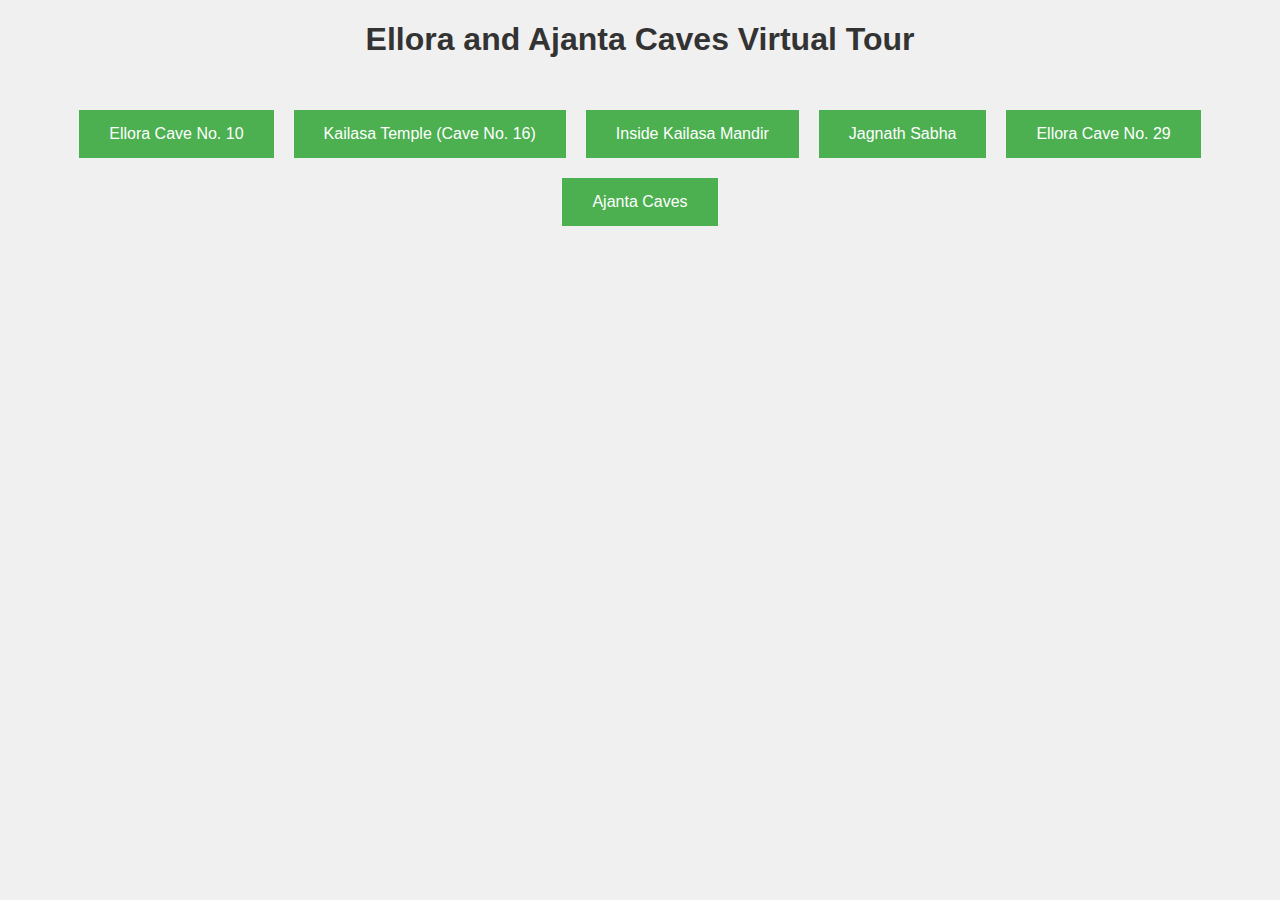
<file: Ajanta_vellore.html>
<!DOCTYPE html>
<html lang="en">
<head>
    <meta charset="UTF-8">
    <meta name="viewport" content="width=device-width, initial-scale=1.0">
    <title>Ellora and Ajanta Caves Virtual Tour</title>
    <style>
        body {
            font-family: Arial, sans-serif;
            background-color: #f0f0f0;
            display: flex;
            flex-direction: column;
            align-items: center;
            margin: 0;
        }
        h1 {
            color: #333;
        }
        .button-container {
            display: flex;
            flex-wrap: wrap;
            justify-content: center;
            margin: 20px 0;
        }
        .button-container button {
            background-color: #4CAF50;
            border: none;
            color: white;
            padding: 15px 30px;
            text-align: center;
            text-decoration: none;
            display: inline-block;
            font-size: 16px;
            margin: 10px;
            cursor: pointer;
            transition: background-color 0.3s;
        }
        .button-container button:hover {
            background-color: #45a049;
        }
        .iframe-container {
            display: none;
            position: fixed;
            top: 0;
            left: 0;
            width: 100%;
            height: 100%;
            background-color: rgba(0, 0, 0, 0.8);
            justify-content: center;
            align-items: center;
            flex-direction: column;
        }
        .iframe-container iframe {
            width: 80%;
            height: 80%;
            border: none;
        }
        .iframe-container audio {
            margin-top: 20px;
        }
        .exit-button {
            position: absolute;
            top: 10px;
            left: 10px;
            background-color: #FF0000;
            border: none;
            color: white;
            padding: 10px 20px;
            font-size: 16px;
            cursor: pointer;
            transition: background-color 0.3s;
        }
        .exit-button:hover {
            background-color: #cc0000;
        }
    </style>
</head>
<body>
    <h1>Ellora and Ajanta Caves Virtual Tour</h1>
    <div class="button-container">
        <button onclick="showTour('ellora cave no. 10')">Ellora Cave No. 10</button>
        <button onclick="showTour('kailasa temple')">Kailasa Temple (Cave No. 16)</button>
        <button onclick="showTour('inside kailas mandir')">Inside Kailasa Mandir</button>
        <button onclick="showTour('jagnath sabha')">Jagnath Sabha</button>
        <button onclick="showTour('ellora 29')">Ellora Cave No. 29</button>
        <button onclick="showTour('ajanta caves')">Ajanta Caves</button>
    </div>
    <div class="iframe-container" id="tourContainer">
        <button class="exit-button" onclick="exitTour()">Exit</button>
        <iframe id="tourFrame"></iframe>
        <audio controls id="tourAudio">
            Your browser does not support the audio element.
        </audio>
    </div>

    <script>
        const tourLinks = {
            'ellora cave no. 10': 'https://www.google.com/maps/embed?pb=!4v1720812881105!6m8!1m7!1s9JDmY5eB5iyZ6a2UkYez0w!2m2!1d20.0233823999802!2d75.17933856602!3f57.65662699322077!4f-3.2643655084013687!5f0.7820865974627469',
            'kailasa temple': 'https://www.google.com/maps/embed?pb=!4v1720812982717!6m8!1m7!1s6oViT6yXhtcAAAGu4uHiSw!2m2!1d20.02372596441449!2d75.17904496118751!3f302.11238834160093!4f26.826956752192572!5f0.7820865974627469',
            'inside kailas mandir': 'https://www.google.com/maps/embed?pb=!4v1720813272946!6m8!1m7!1si3uOsi1i7bkAAAGu4rN4EA!2m2!1d20.02378351707963!2d75.17946051743763!3f107.55879785067745!4f-15.482539915636167!5f0.7820865974627469',
            'jagnath sabha': 'https://www.google.com/maps/embed?pb=!4v1720813523338!6m8!1m7!1slb8I6Cy5c5sAAAGu4rA89g!2m2!1d20.03297974159871!2d75.17374394137244!3f90.6609712286776!4f4.395043623292125!5f0.7820865974627469',
            'ellora 29': 'https://www.google.com/maps/embed?pb=!4v1720813607761!6m8!1m7!1sGZ5m6o0uPFzzK2w1na0GVA!2m2!1d20.02868143531188!2d75.17665570715371!3f49.38606461896319!4f10.700074104006063!5f0.7820865974627469',
            'ajanta caves': 'https://www.google.com/maps/embed?pb=!4v1720813896226!6m8!1m7!1sHCk4dl3QeHLrJ33JzfFtZQ!2m2!1d20.55251884855398!2d75.70207589765059!3f320.5778931577002!4f-22.55984611699344!5f0.7820865974627469'
        };

        const audioFiles = {
            'ellora cave no. 10': 'ellora_cave_10.mp3',
            'kailasa temple': 'kailas_temple_ellora.mp3',
            'inside kailas mandir': 'inside_kailas_mandir_ellora.mp3',
            'jagnath sabha': 'jagnath_sabha.mp3',
            'ellora 29': 'cave_no_29.mp3',
            'ajanta caves': 'ajanta_caves.mp3'
        };

        function showTour(place) {
            const tourContainer = document.getElementById('tourContainer');
            const tourFrame = document.getElementById('tourFrame');
            const tourAudio = document.getElementById('tourAudio');

            tourFrame.src = tourLinks[place];
            tourAudio.src = audioFiles[place];
            tourContainer.style.display = 'flex';
        }

        function exitTour() {
            const tourContainer = document.getElementById('tourContainer');
            tourContainer.style.display = 'none';
            
            const tourFrame = document.getElementById('tourFrame');
            tourFrame.src = '';
            
            const tourAudio = document.getElementById('tourAudio');
            tourAudio.pause();
        }
    </script>
</body>
</html>
</file>
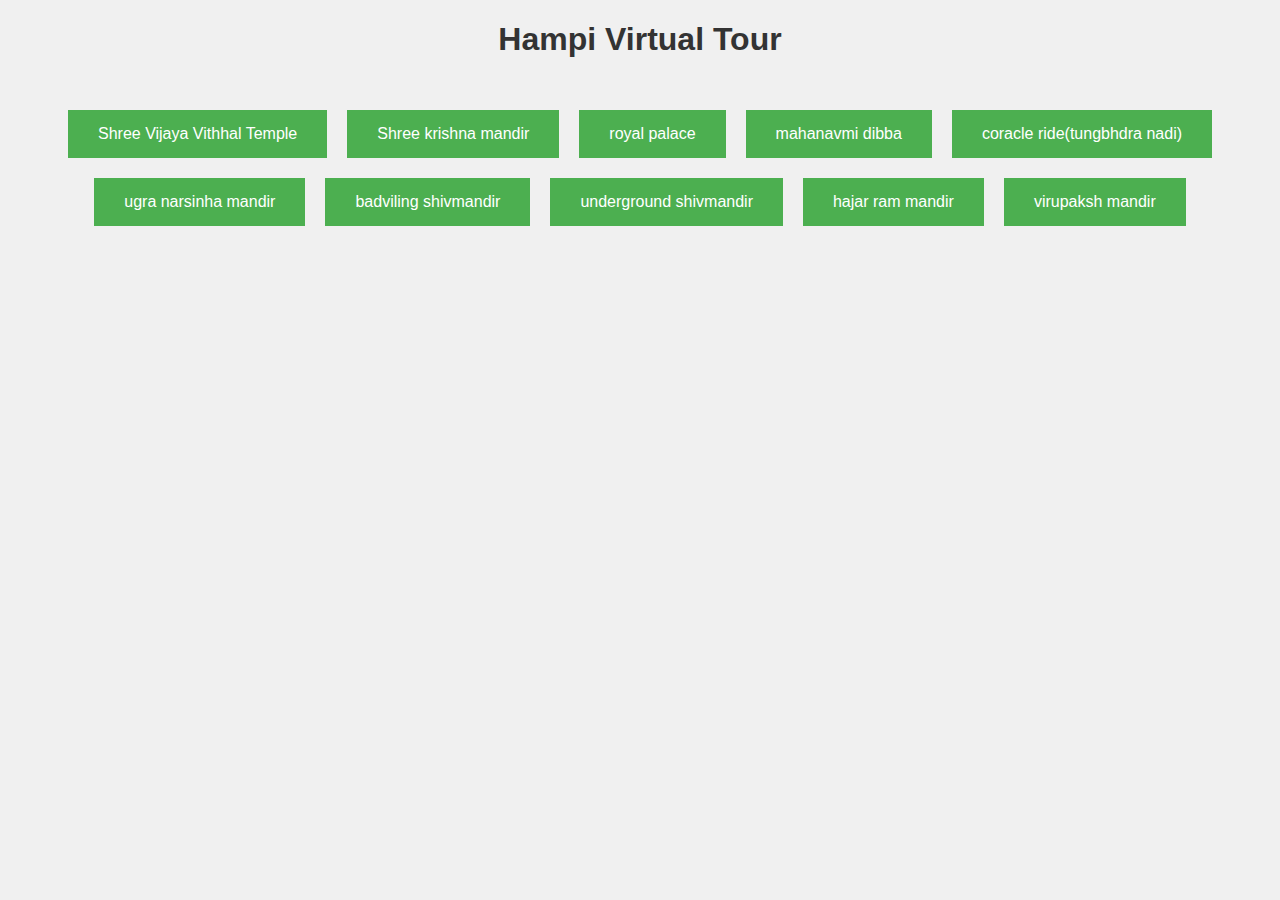
<file: hampi.html>
<!DOCTYPE html>
<html lang="en">
<head>
    <meta charset="UTF-8">
    <meta name="viewport" content="width=device-width, initial-scale=1.0">
    <title>Hmapi Virtual Tour</title>
    <style>
        body {
            font-family: Arial, sans-serif;
            background-color: #f0f0f0;
            display: flex;
            flex-direction: column;
            align-items: center;
            margin: 0;
        }
        h1 {
            color: #333;
        }
        .button-container {
            display: flex;
            flex-wrap: wrap;
            justify-content: center;
            margin: 20px 0;
        }
        .button-container button {
            background-color: #4CAF50;
            border: none;
            color: white;
            padding: 15px 30px;
            text-align: center;
            text-decoration: none;
            display: inline-block;
            font-size: 16px;
            margin: 10px;
            cursor: pointer;
            transition: background-color 0.3s;
        }
        .button-container button:hover {
            background-color: #45a049;
        }
        .iframe-container {
            display: none;
            position: fixed;
            top: 0;
            left: 0;
            width: 100%;
            height: 100%;
            background-color: rgba(0, 0, 0, 0.8);
            justify-content: center;
            align-items: center;
            flex-direction: column;
        }
        .iframe-container iframe {
            width: 80%;
            height: 80%;
            border: none;
        }
        .iframe-container audio {
            margin-top: 20px;
        }
        .exit-button {
            position: absolute;
            top: 10px;
            left: 10px;
            background-color: #FF0000;
            border: none;
            color: white;
            padding: 10px 20px;
            font-size: 16px;
            cursor: pointer;
            transition: background-color 0.3s;
        }
        .exit-button:hover {
            background-color: #cc0000;
        }
    </style>
</head>
<body>
    <h1>Hampi Virtual Tour</h1>
    <div class="button-container">
        <button onclick="showTour('Shree Vijaya Vithhal Temple')">Shree Vijaya Vithhal Temple</button>
        <button onclick="showTour('Shree krishna mandir')"> Shree krishna mandir</button>
        <button onclick="showTour('royal palace')">royal palace</button>
        <button onclick="showTour('mahanavmi dibba')">mahanavmi dibba</button>
        <button onclick="showTour('coracle ride(tungbhdra nadi)')">coracle ride(tungbhdra nadi)</button>
        <button onclick="showTour('ugra narsinha mandir')">ugra narsinha mandir</button>
        <button onclick="showTour('badviling shivmandir')">badviling shivmandir</button>
        <button onclick="showTour('underground shivmandir')">underground shivmandir</button>
        <button onclick="showTour('hajar ram mandir')">hajar ram mandir</button>
        <button onclick="showTour('virupaksh mandir')">virupaksh mandir</button>
    </div>
    <div class="iframe-container" id="tourContainer">
        <button class="exit-button" onclick="exitTour()">Exit</button>
        <iframe id="tourFrame"></iframe>
        <audio controls id="tourAudio">
            Your browser does not support the audio element.
        </audio>
    </div>

    <script>
        const tourLinks = {
            'Shree Vijaya Vithhal Temple': 'https://www.google.com/maps/embed?pb=!4v1720524343849!6m8!1m7!1sg_05_8hKUQEGfphcWS2fLA!2m2!1d15.34214007211682!2d76.47582890487821!3f28.512331026946015!4f4.275394428838609!5f0.7820865974627469',
            'Shree krishna mandir': 'https://www.google.com/maps/embed?pb=!4v1720524451330!6m8!1m7!1sW76idosgKL8ote-xzaWu9A!2m2!1d15.33019760145736!2d76.46055935491654!3f336.63283431066515!4f-6.43979551617447!5f0.7820865974627469',
            'royal palace': 'https://www.google.com/maps/embed?pb=!4v1720524646440!6m8!1m7!1s3oQ0g9xg1e2TbEUsc7p9Vw!2m2!1d15.31582948317829!2d76.4705280737744!3f53.45049317878541!4f-1.0693759835111223!5f0.7820865974627469',
            'mahanavmi dibba': 'https://www.google.com/maps/embed?pb=!4v1720524840079!6m8!1m7!1sOyxjl8lMoGmQlu2Q3ZJK8A!2m2!1d15.31589498999491!2d76.47099305507481!3f314.79810304770365!4f-1.820223758854894!5f0.7820865974627469',
            'coracle ride(tungbhdra nadi)': 'https://www.google.com/maps/embed?pb=!4v1720526281307!6m8!1m7!1stsyN1zhgbLsregf7H7S9pg!2m2!1d15.33601592828727!2d76.46784169917026!3f11.868113338735771!4f-13.444951721389586!5f0.7820865974627469',
            'ugra narsinha mandir': 'https://www.google.com/maps/embed?pb=!4v1720526631355!6m8!1m7!1sHrd7TZx6DHdyzHx9XxQ2eg!2m2!1d15.32909636632649!2d76.45904762580545!3f278.42792181880907!4f4.5078125890365754!5f0.7820865974627469',
            'badviling shivmandir': 'https://www.google.com/maps/embed?pb=!4v1720526735083!6m8!1m7!1sKjEhvAJg8c2ccc208s9qgw!2m2!1d15.32926878513996!2d76.45916651140067!3f269.69712459255425!4f-12.007334300183288!5f0.7820865974627469',
            'underground shivmandir': 'https://www.google.com/maps/embed?pb=!4v1720526978243!6m8!1m7!1sWHYlY4NhPRUf_a0i7eeh0g!2m2!1d15.31788780705291!2d76.46411824280392!3f165.64381942232887!4f-22.594975336871983!5f0.7820865974627469',
            'hajar ram mandir': 'https://www.google.com/maps/embed?pb=!4v1720527102618!6m8!1m7!1sUeGIL2q1SpQMiD0Fz-5x-A!2m2!1d15.31773887291836!2d76.4689514583676!3f349.58223545063595!4f-7.51187642603108!5f0.7820865974627469',
            'virupaksh mandir': 'https://www.google.com/maps/embed?pb=!4v1720527312513!6m8!1m7!1s-vEMwDGtB2nlOAIJfqI3Mw!2m2!1d15.33506363764305!2d76.45872235093225!3f184.49017836191095!4f0!5f0.7820865974627469'
            
        };

        const audioFiles = {
            'Shree Vijaya Vithhal Temple': 'Vithhal_temple.mp3',
            'Shree krishna mandir': 'krishna_mandir.mp3',
            'royal palace': 'royal_palace.mp3',
            'mahanavmi dibba': 'mahanavami_dibba.mp3',
            'coracle ride(tungbhdra nadi)': 'coracle_ride.mp3',
            'ugra narsinha mandir': 'ugra_narsimha_hampi.mp3',
            'badviling shivmandir': 'badviling_shivmandir.mp3',
            'underground shivmandir': 'underground_shiva_mandir.mp3',
            'hajar ram mandir': 'hazara_ram_mandir.mp3',
            'virupaksh mandir': 'virupaksh_mandir.mp3'

        };

        function showTour(place) {
            const tourContainer = document.getElementById('tourContainer');
            const tourFrame = document.getElementById('tourFrame');
            const tourAudio = document.getElementById('tourAudio');

            tourFrame.src = tourLinks[place];
            tourAudio.src = audioFiles[place];
            tourContainer.style.display = 'flex';
        }

        function exitTour() {
            const tourContainer = document.getElementById('tourContainer');
            tourContainer.style.display = 'none';
            
            const tourFrame = document.getElementById('tourFrame');
            tourFrame.src = '';
            
            const tourAudio = document.getElementById('tourAudio');
            tourAudio.pause();
        }
    </script>
</body>
</html>
</file>
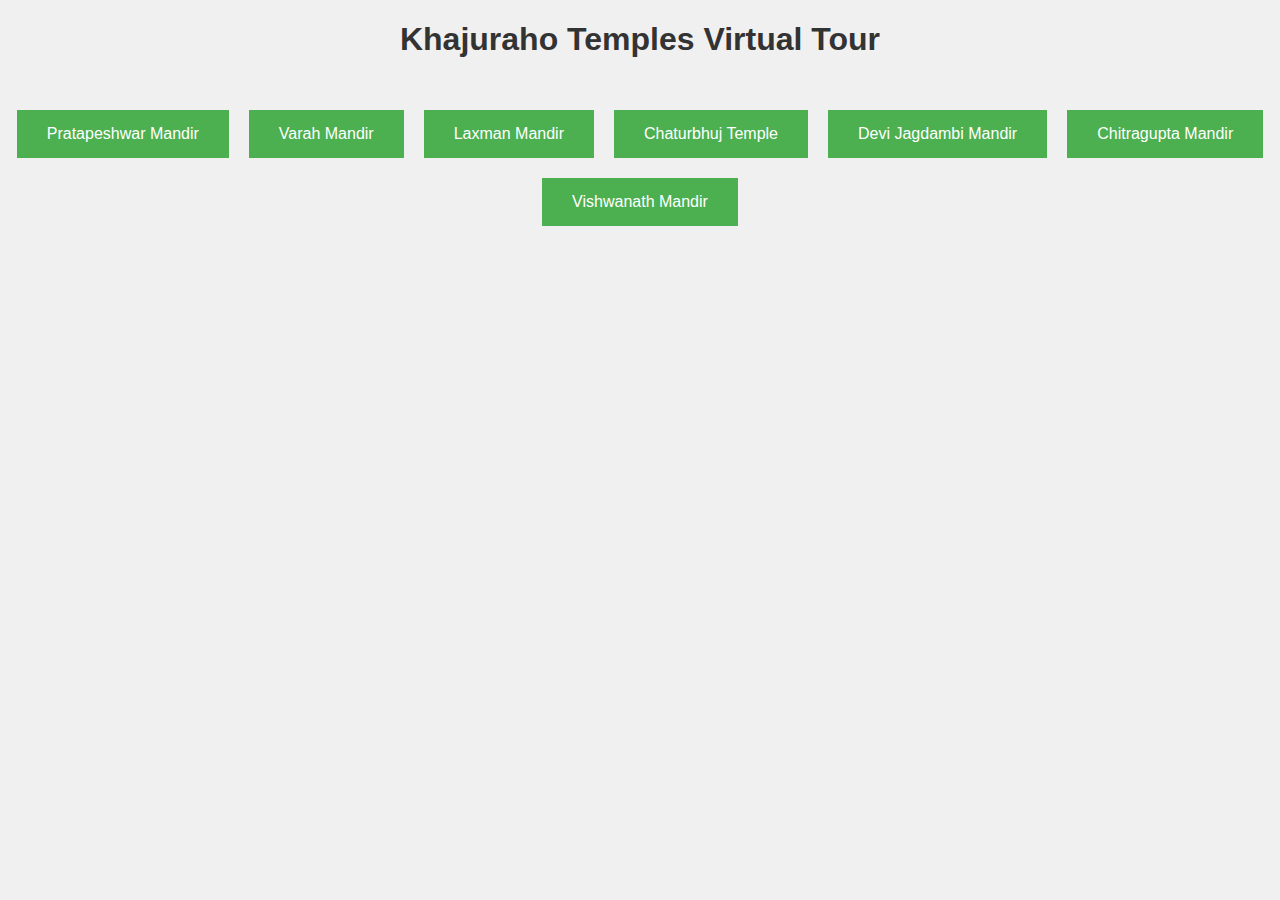
<file: khajuraho.html>
<!DOCTYPE html>
<html lang="en">
<head>
    <meta charset="UTF-8">
    <meta name="viewport" content="width=device-width, initial-scale=1.0">
    <title>Khajuraho Temples Virtual Tour</title>
    <style>
        body {
            font-family: Arial, sans-serif;
            background-color: #f0f0f0;
            display: flex;
            flex-direction: column;
            align-items: center;
            margin: 0;
        }
        h1 {
            color: #333;
        }
        .button-container {
            display: flex;
            flex-wrap: wrap;
            justify-content: center;
            margin: 20px 0;
        }
        .button-container button {
            background-color: #4CAF50;
            border: none;
            color: white;
            padding: 15px 30px;
            text-align: center;
            text-decoration: none;
            display: inline-block;
            font-size: 16px;
            margin: 10px;
            cursor: pointer;
            transition: background-color 0.3s;
        }
        .button-container button:hover {
            background-color: #45a049;
        }
        .iframe-container {
            display: none;
            position: fixed;
            top: 0;
            left: 0;
            width: 100%;
            height: 100%;
            background-color: rgba(0, 0, 0, 0.8);
            justify-content: center;
            align-items: center;
            flex-direction: column;
        }
        .iframe-container iframe {
            width: 80%;
            height: 80%;
            border: none;
        }
        .iframe-container audio {
            margin-top: 20px;
        }
        .exit-button {
            position: absolute;
            top: 10px;
            left: 10px;
            background-color: #FF0000;
            border: none;
            color: white;
            padding: 10px 20px;
            font-size: 16px;
            cursor: pointer;
            transition: background-color 0.3s;
        }
        .exit-button:hover {
            background-color: #cc0000;
        }
    </style>
</head>
<body>
    <h1>Khajuraho Temples Virtual Tour</h1>
    <div class="button-container">
        <button onclick="showTour('pratapeshwar mandir')">Pratapeshwar Mandir</button>
        <button onclick="showTour('varah mandir')">Varah Mandir</button>
        <button onclick="showTour('laxman mandir')">Laxman Mandir</button>
        <button onclick="showTour('chaturbhuj temple')">Chaturbhuj Temple</button>
        <button onclick="showTour('devi jagdambi mandir')">Devi Jagdambi Mandir</button>
        <button onclick="showTour('chitragupta mandir')">Chitragupta Mandir</button>
        <button onclick="showTour('vishwanath mandir')">Vishwanath Mandir</button>
    </div>
    <div class="iframe-container" id="tourContainer">
        <button class="exit-button" onclick="exitTour()">Exit</button>
        <iframe id="tourFrame"></iframe>
        <audio controls id="tourAudio">
            Your browser does not support the audio element.
        </audio>
    </div>

    <script>
        const tourLinks = {
            'pratapeshwar mandir': 'https://www.google.com/maps/embed?pb=!4v1720814462342!6m8!1m7!1snxwhIDJt8gcChcE4Ev6NTw!2m2!1d24.85295263920627!2d79.92255039123637!3f255.5398755992448!4f-6.162205731919357!5f0.7820865974627469',
            'varah mandir': 'https://www.google.com/maps/embed?pb=!4v1720814579069!6m8!1m7!1sWgP2F-BZAnLQuVo872zZRg!2m2!1d24.85213941712803!2d79.92219422404838!3f88.64327124118616!4f-24.3523366546803!5f0.7820865974627469',
            'laxman mandir': 'https://www.google.com/maps/embed?pb=!4v1720814770084!6m8!1m7!1sNoWjemR5misiH5A1YVFj9w!2m2!1d24.85318032826246!2d79.9195203759337!3f144.8393326976468!4f31.457223887798364!5f0.7820865974627469',
            'chaturbhuj temple': 'https://www.google.com/maps/embed?pb=!4v1720814997739!6m8!1m7!1sNaS5jFCrTO7fws9LxTCpfw!2m2!1d24.8252018623661!2d79.93099512094176!3f64.1393036098577!4f2.773210296895286!5f0.7820865974627469',
            'devi jagdambi mandir': 'https://www.google.com/maps/embed?pb=!4v1720815174623!6m8!1m7!1srMHQ8hgXWUsixw1664ck1w!2m2!1d24.85327837977578!2d79.91976992990578!3f351.0453487764383!4f9.26409994048646!5f0.7820865974627469',
            'chitragupta mandir': 'https://www.google.com/maps/embed?pb=!4v1720815336431!6m8!1m7!1sCAoSLEFGMVFpcE85YWVYdEJ4MnNMSWxLMnVYWDBZSDdhdmdHcDdsYmRUNlFvaHA5!2m2!1d24.85435537339501!2d79.91999297096618!3f310.75517239016824!4f1.3029616945311204!5f0.4000000000000002',
            'vishwanath mandir': 'https://www.google.com/maps/embed?pb=!4v1720815421665!6m8!1m7!1sEjkfo6SgR9tZN-OitsQ3Nw!2m2!1d24.85346076405895!2d79.92271923480894!3f130.9470087489355!4f8.608513748575533!5f0.7820865974627469'
        };

        const audioFiles = {
            'pratapeshwar mandir': 'pratapeshwar_mandir_khajuraho.mp3',
            'varah mandir': 'varah_mandir.mp3',
            'laxman mandir': 'laxman_mandir_khajuraho.mp3',
            'chaturbhuj temple': 'chaturbhuj_temple_khajuraho.mp3',
            'devi jagdambi mandir': 'devi_jagdambi_mandir.mp3',
            'chitragupta mandir': 'chitragupta_mandir_khajuraho.mp3',
            'vishwanath mandir': 'vishwanath_temple_khajuraho.mp3'
        };

        function showTour(place) {
            const tourContainer = document.getElementById('tourContainer');
            const tourFrame = document.getElementById('tourFrame');
            const tourAudio = document.getElementById('tourAudio');

            tourFrame.src = tourLinks[place];
            tourAudio.src = audioFiles[place];
            tourContainer.style.display = 'flex';
        }

        function exitTour() {
            const tourContainer = document.getElementById('tourContainer');
            tourContainer.style.display = 'none';
            
            const tourFrame = document.getElementById('tourFrame');
            tourFrame.src = '';
            
            const tourAudio = document.getElementById('tourAudio');
            tourAudio.pause();
        }
    </script>
</body>
</html>
</file>
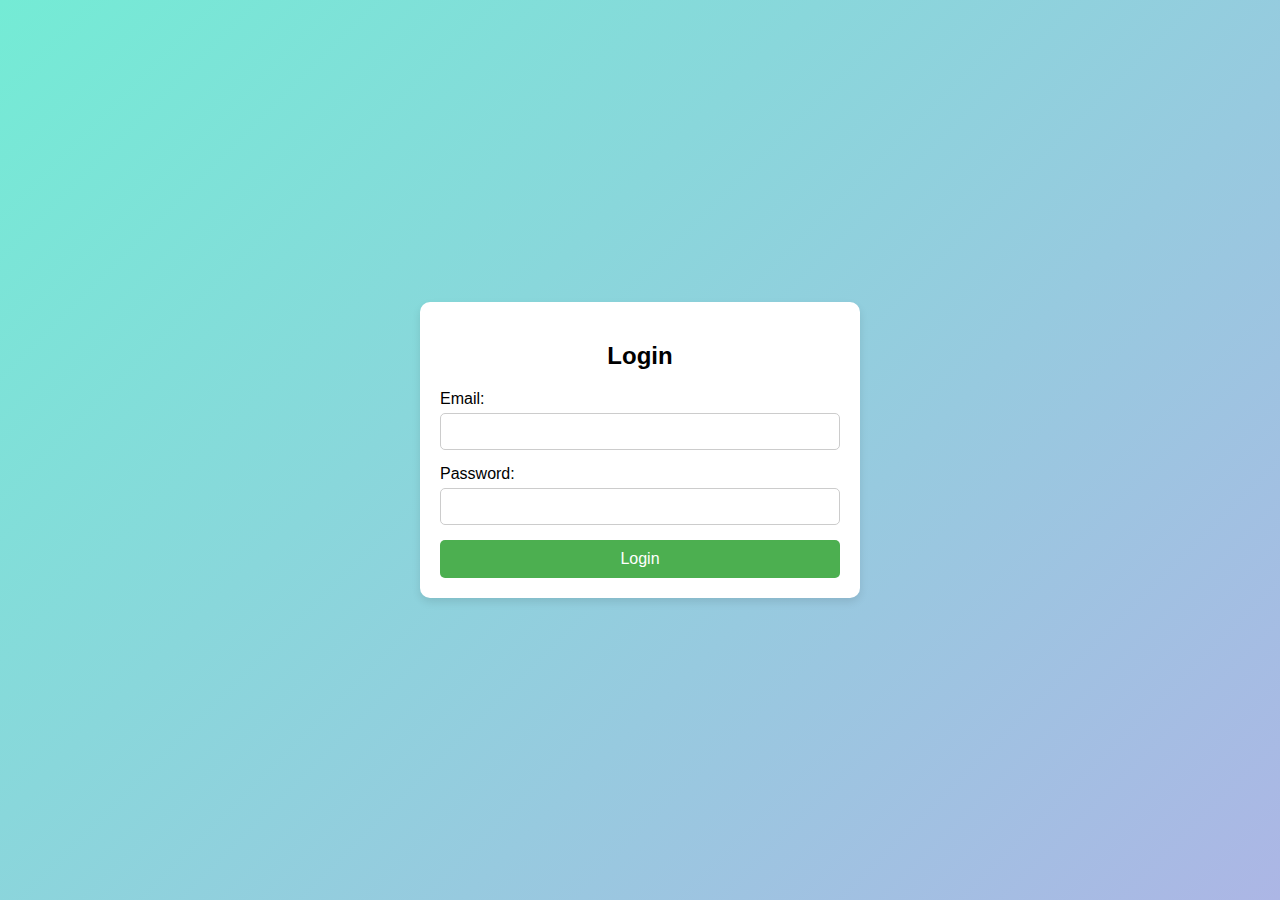
<file: login.html>
<!DOCTYPE html>
<html lang="en">
<head>
    <meta charset="UTF-8">
    <meta name="viewport" content="width=device-width, initial-scale=1.0">
    <title>Login</title>
    <link rel="stylesheet" href="login.css">
</head>
<body>
    <div class="login-container">
        <form class="login-form" id="loginForm" onsubmit="return validateForm()">
            <h2>Login</h2>
            <label for="email">Email:</label>
            <input type="email" id="email" name="email" required>
            <label for="password">Password:</label>
            <input type="password" id="password" name="password" required>
            <button type="submit">Login</button>
        </form>
    </div>
    <script>
        function validateForm() {
            var email = document.getElementById('email').value;
            var password = document.getElementById('password').value;
            
            if (email === "" || password === "") {
                alert("Email and Password must be filled out");
                return false;
            } else {
                window.location.href = 'home.html';
                return false; // Prevent form submission to keep the page from refreshing
            }
        }
    </script>
</body>
</html>
</file>
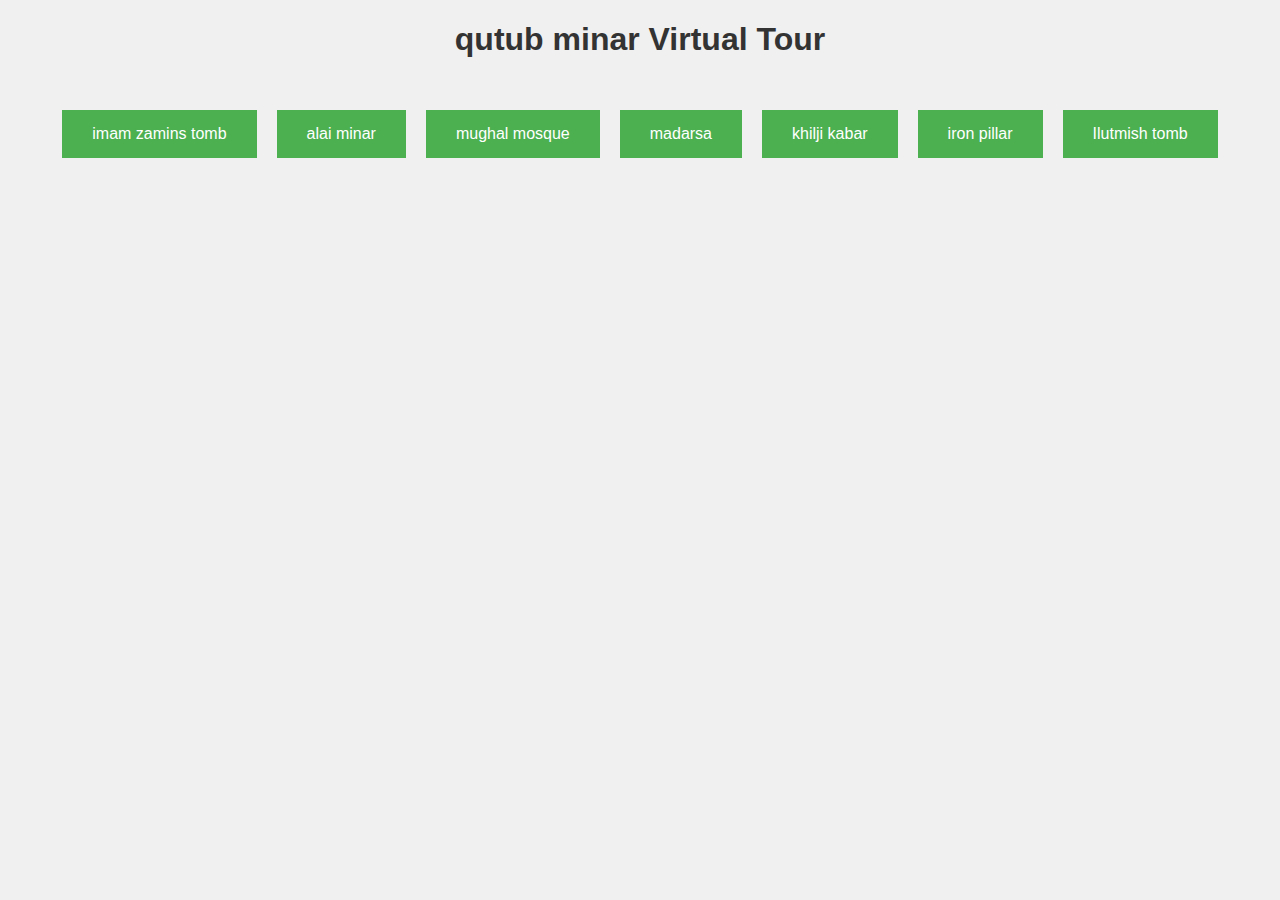
<file: qutub_minar.html>
<!DOCTYPE html>
<html lang="en">
<head>
    <meta charset="UTF-8">
    <meta name="viewport" content="width=device-width, initial-scale=1.0">
    <title>Agra Fort Virtual Tour</title>
    <style>
        body {
            font-family: Arial, sans-serif;
            background-color: #f0f0f0;
            display: flex;
            flex-direction: column;
            align-items: center;
            margin: 0;
        }
        h1 {
            color: #333;
        }
        .button-container {
            display: flex;
            flex-wrap: wrap;
            justify-content: center;
            margin: 20px 0;
        }
        .button-container button {
            background-color: #4CAF50;
            border: none;
            color: white;
            padding: 15px 30px;
            text-align: center;
            text-decoration: none;
            display: inline-block;
            font-size: 16px;
            margin: 10px;
            cursor: pointer;
            transition: background-color 0.3s;
        }
        .button-container button:hover {
            background-color: #45a049;
        }
        .iframe-container {
            display: none;
            position: fixed;
            top: 0;
            left: 0;
            width: 100%;
            height: 100%;
            background-color: rgba(0, 0, 0, 0.8);
            justify-content: center;
            align-items: center;
            flex-direction: column;
        }
        .iframe-container iframe {
            width: 80%;
            height: 80%;
            border: none;
        }
        .iframe-container audio {
            margin-top: 20px;
        }
        .exit-button {
            position: absolute;
            top: 10px;
            left: 10px;
            background-color: #FF0000;
            border: none;
            color: white;
            padding: 10px 20px;
            font-size: 16px;
            cursor: pointer;
            transition: background-color 0.3s;
        }
        .exit-button:hover {
            background-color: #cc0000;
        }
    </style>
</head>
<body>
    <h1>qutub minar Virtual Tour</h1>
    <div class="button-container">
        <button onclick="showTour('imam zamins tomb')">imam zamins tomb</button>
        <button onclick="showTour('alai minar')">alai minar </button>
        <button onclick="showTour('mughal mosque')">mughal mosque</button>
        <button onclick="showTour('madarsa ')">madarsa </button>
        <button onclick="showTour('khilji kabar')">khilji kabar</button>
        <button onclick="showTour('iron pillar')">iron pillar</button>
        <button onclick="showTour('Ilutmish tomb')">Ilutmish tomb</button>
    </div>
    <div class="iframe-container" id="tourContainer">
        <button class="exit-button" onclick="exitTour()">Exit</button>
        <iframe id="tourFrame"></iframe>
        <audio controls id="tourAudio">
            Your browser does not support the audio element.
        </audio>
    </div>

    <script>
        const tourLinks = {
            'imam zamins tomb': 'https://www.google.com/maps/embed?pb=!4v1720798214274!6m8!1m7!1swXXUB-bCL6e4RyG8-xpr-w!2m2!1d28.52414893429771!2d77.18588836752974!3f350.31737926581303!4f9.290314187259213!5f0.7820865974627469',
            'alai minar': 'https://www.google.com/maps/embed?pb=!4v1720798034908!6m8!1m7!1sV7Q1WSxxbKBhdnqsV6Mtuw!2m2!1d28.5256119578723!2d77.18540913027522!3f342.1120169821678!4f17.343159550259912!5f0.7820865974627469',
            'mughal mosque': 'https://www.google.com/maps/embed?pb=!4v1720798138974!6m8!1m7!1sJUOMzX1EVCKJ-MCb5NtgmQ!2m2!1d28.52398402973095!2d77.18445408287687!3f269.3088471052885!4f-13.974144190648786!5f0.7820865974627469',
            'madarsa': 'https://www.google.com/maps/embed?pb=!4v1720798286288!6m8!1m7!1sgnfdE4prK4pQnx-iaDHF7A!2m2!1d28.52413848935505!2d77.18436849745143!3f33.39803766199151!4f2.271023992115701!5f0.7820865974627469',
            'khilji kabar': 'https://www.google.com/maps/embed?pb=!4v1720798541460!6m8!1m7!1sO0WPjugao07S0-n6_6q0jQ!2m2!1d28.52391029065398!2d77.1844579560921!3f275.9243913714776!4f1.1727206562179333!5f0.7820865974627469',
            'iron pillar': 'https://www.google.com/maps/embed?pb=!4v1720798608815!6m8!1m7!1sMWR0llsxHS5FI5ic5Dmnlg!2m2!1d28.52462750139587!2d77.18501167859523!3f339.4573613459606!4f-1.4636036051824703!5f0.7820865974627469',
            'Ilutmish tomb': 'https://www.google.com/maps/embed?pb=!4v1720798716576!6m8!1m7!1sEmDCrvM9sRhreCGjdwWI_g!2m2!1d28.52515935137836!2d77.18458565178929!3f327.9788660921052!4f-22.529978709151464!5f0.7820865974627469'
            
        };

        const audioFiles = {
            'imam zamins tomb': 'imam_zamins_tomb.mp3',
            'alai minar': 'alai_minar.mp3',
            'mughal mosque': 'mughal_mosque.mp3',
            'madarsa': 'khilji_kabar.mp3',
            'khilji kabar': 'khilji_kabar.mp3',
            'iron pillar': 'iron_pillar.mp3',
            'Ilutmish tomb': 'Iltutmish_tomb_qutub_minar.mp3'
        };

        function showTour(place) {
            const tourContainer = document.getElementById('tourContainer');
            const tourFrame = document.getElementById('tourFrame');
            const tourAudio = document.getElementById('tourAudio');

            tourFrame.src = tourLinks[place];
            tourAudio.src = audioFiles[place];
            tourContainer.style.display = 'flex';
        }

        function exitTour() {
            const tourContainer = document.getElementById('tourContainer');
            tourContainer.style.display = 'none';
            
            const tourFrame = document.getElementById('tourFrame');
            tourFrame.src = '';
            
            const tourAudio = document.getElementById('tourAudio');
            tourAudio.pause();
        }
    </script>
</body>
</html>
</file>
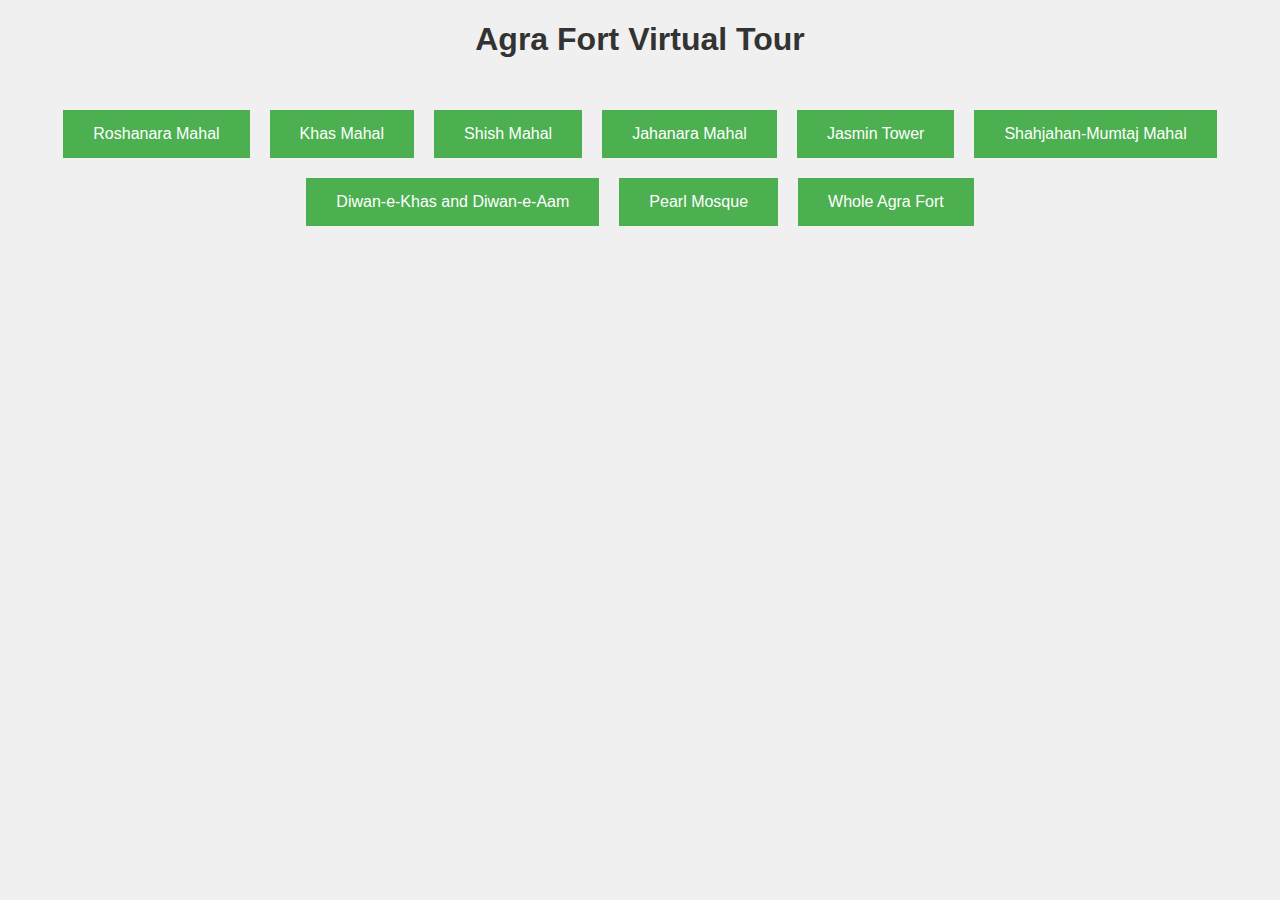
<file: redfort.html>
<!DOCTYPE html>
<html lang="en">
<head>
    <meta charset="UTF-8">
    <meta name="viewport" content="width=device-width, initial-scale=1.0">
    <title>Agra Fort Virtual Tour</title>
    <style>
        body {
            font-family: Arial, sans-serif;
            background-color: #f0f0f0;
            display: flex;
            flex-direction: column;
            align-items: center;
            margin: 0;
        }
        h1 {
            color: #333;
        }
        .button-container {
            display: flex;
            flex-wrap: wrap;
            justify-content: center;
            margin: 20px 0;
        }
        .button-container button {
            background-color: #4CAF50;
            border: none;
            color: white;
            padding: 15px 30px;
            text-align: center;
            text-decoration: none;
            display: inline-block;
            font-size: 16px;
            margin: 10px;
            cursor: pointer;
            transition: background-color 0.3s;
        }
        .button-container button:hover {
            background-color: #45a049;
        }
        .iframe-container {
            display: none;
            position: fixed;
            top: 0;
            left: 0;
            width: 100%;
            height: 100%;
            background-color: rgba(0, 0, 0, 0.8);
            justify-content: center;
            align-items: center;
            flex-direction: column;
        }
        .iframe-container iframe {
            width: 80%;
            height: 80%;
            border: none;
        }
        .iframe-container audio {
            margin-top: 20px;
        }
        .exit-button {
            position: absolute;
            top: 10px;
            left: 10px;
            background-color: #FF0000;
            border: none;
            color: white;
            padding: 10px 20px;
            font-size: 16px;
            cursor: pointer;
            transition: background-color 0.3s;
        }
        .exit-button:hover {
            background-color: #cc0000;
        }
    </style>
</head>
<body>
    <h1>Agra Fort Virtual Tour</h1>
    <div class="button-container">
        <button onclick="showTour('roshanara-mahal')">Roshanara Mahal</button>
        <button onclick="showTour('khas-mahal')">Khas Mahal</button>
        <button onclick="showTour('shish-mahal')">Shish Mahal</button>
        <button onclick="showTour('jahanara-mahal')">Jahanara Mahal</button>
        <button onclick="showTour('jasmin-tower')">Jasmin Tower</button>
        <button onclick="showTour('shahjahan-mumtaj-mahal')">Shahjahan-Mumtaj Mahal</button>
        <button onclick="showTour('diwanekhas-and-diwan-e-aam')">Diwan-e-Khas and Diwan-e-Aam</button>
        <button onclick="showTour('pearl-mosque')">Pearl Mosque</button>
        <button onclick="showTour('whole-agra-fort')">Whole Agra Fort</button>
    </div>
    <div class="iframe-container" id="tourContainer">
        <button class="exit-button" onclick="exitTour()">Exit</button>
        <iframe id="tourFrame"></iframe>
        <audio controls id="tourAudio">
            Your browser does not support the audio element.
        </audio>
    </div>

    <script>
        const tourLinks = {
            'roshanara-mahal': 'https://www.google.com/maps/embed?pb=!4v1720432494019!6m8!1m7!1sHRPU0ujWXoK_hLygwH1QYg!2m2!1d27.1782938681345!2d78.02359129422291!3f91.66202130541166!4f-22.7748958888574!5f0.7820865974627469',
            'khas-mahal': 'https://www.google.com/maps/embed?pb=!4v1720432601103!6m8!1m7!1sCAoSLEFGMVFpcE1ReDJzcFhIc3MxYW5zQ2tiT29hX0dpNzh0aHB0WXhBYjRJcTlj!2m2!1d27.17881166640901!2d78.02315222393489!3f355.8668349723391!4f-8.83807793933238!5f0.7820865974627469',
            'shish-mahal': 'https://www.google.com/maps/embed?pb=!4v1720432754648!6m8!1m7!1sOLm1in1-veVWFFUG4D2zMg!2m2!1d27.1784966498735!2d78.02343700474756!3f323.1622277176093!4f6.823065316216258!5f0.7820865974627469',
            'jahanara-mahal': 'https://www.google.com/maps/embed?pb=!4v1720432857422!6m8!1m7!1sd_dB3APuHQ6WcOzwOOkraw!2m2!1d27.17884568182419!2d78.02346832153978!3f38.39005542965667!4f9.450331781407954!5f0.7820865974627469',
            'jasmin-tower': 'https://www.google.com/maps/embed?pb=!4v1720432968435!6m8!1m7!1sB3KyPZW3ZLC0soQegFzKCA!2m2!1d27.17781580567716!2d78.02320288911051!3f256.1163314478202!4f6.2857219259300905!5f0.7820865974627469',
            'shahjahan-mumtaj-mahal': 'https://www.google.com/maps/embed?pb=!4v1720433135832!6m8!1m7!1sbAmNMJe13mPMEEJraeaC8A!2m2!1d27.17797104869823!2d78.02359421694052!3f276.93589251200575!4f-10.563770814510093!5f0.7820865974627469',
            'diwanekhas-and-diwan-e-aam': 'https://www.google.com/maps/embed?pb=!4v1720433234999!6m8!1m7!1srUGhe79ZRJVS-0cPYnatpA!2m2!1d27.17890455564811!2d78.02245595270335!3f90.35008074297183!4f14.827682287069265!5f0.7820865974627469',
            'pearl-mosque': 'https://www.google.com/maps/embed?pb=!4v1720433423397!6m8!1m7!1sgXVIVaH5erD6PlpZwxAPSg!2m2!1d27.1793747120571!2d78.02259583175965!3f336.01529920510905!4f-15.296501286494305!5f0.7820865974627469',
            'whole-agra-fort': 'https://www.google.com/maps/embed?pb=!4v1720433771984!6m8!1m7!1sahUvD-6YA8G2LoBTVQ9jNQ!2m2!1d27.17769218459425!2d78.0225461980927!3f346.70151749881916!4f-5.701319693187941!5f0.7820865974627469'
        };

        const audioFiles = {
            'roshanara-mahal': 'ShahjahansDaughters_palace.mp3',
            'khas-mahal': 'KhasMahal.mp3',
            'shish-mahal': 'KhasMahal.mp3',
            'jahanara-mahal': 'jahanara_palace.mp3',
            'jasmin-tower': 'jasmine_tower.mp3',
            'shahjahan-mumtaj-mahal': 'KhasMahal.mp3',
            'diwanekhas-and-diwan-e-aam': 'diwan-e-aam.mp3',
            'pearl-mosque': 'pearl_mosque.mp3',
            'whole-agra-fort': 'redfort_outsideview.mp3'
        };

        function showTour(place) {
            const tourContainer = document.getElementById('tourContainer');
            const tourFrame = document.getElementById('tourFrame');
            const tourAudio = document.getElementById('tourAudio');

            tourFrame.src = tourLinks[place];
            tourAudio.src = audioFiles[place];
            tourContainer.style.display = 'flex';
        }

        function exitTour() {
            const tourContainer = document.getElementById('tourContainer');
            tourContainer.style.display = 'none';
            
            const tourFrame = document.getElementById('tourFrame');
            tourFrame.src = '';
            
            const tourAudio = document.getElementById('tourAudio');
            tourAudio.pause();
        }
    </script>
</body>
</html>
</file>
<file: login.css>
body {
    margin: 0;
    font-family: Arial, sans-serif;
    background: linear-gradient(135deg, #74ebd5, #ACB6E5);
    height: 100vh;
    display: flex;
    justify-content: center;
    align-items: center;
}

.login-container {
    background: white;
    padding: 20px;
    border-radius: 10px;
    box-shadow: 0 4px 8px rgba(0, 0, 0, 0.1);
    max-width: 400px;
    width: 100%;
}

.login-form {
    display: flex;
    flex-direction: column;
}

.login-form h2 {
    margin-bottom: 20px;
    text-align: center;
}

.login-form label {
    margin-bottom: 5px;
}

.login-form input {
    margin-bottom: 15px;
    padding: 10px;
    border: 1px solid #ccc;
    border-radius: 5px;
}

.login-form button {
    padding: 10px;
    border: none;
    border-radius: 5px;
    background: #4CAF50;
    color: white;
    font-size: 16px;
    cursor: pointer;
}

.login-form button:hover {
    background: #45a049;
}
</file>
